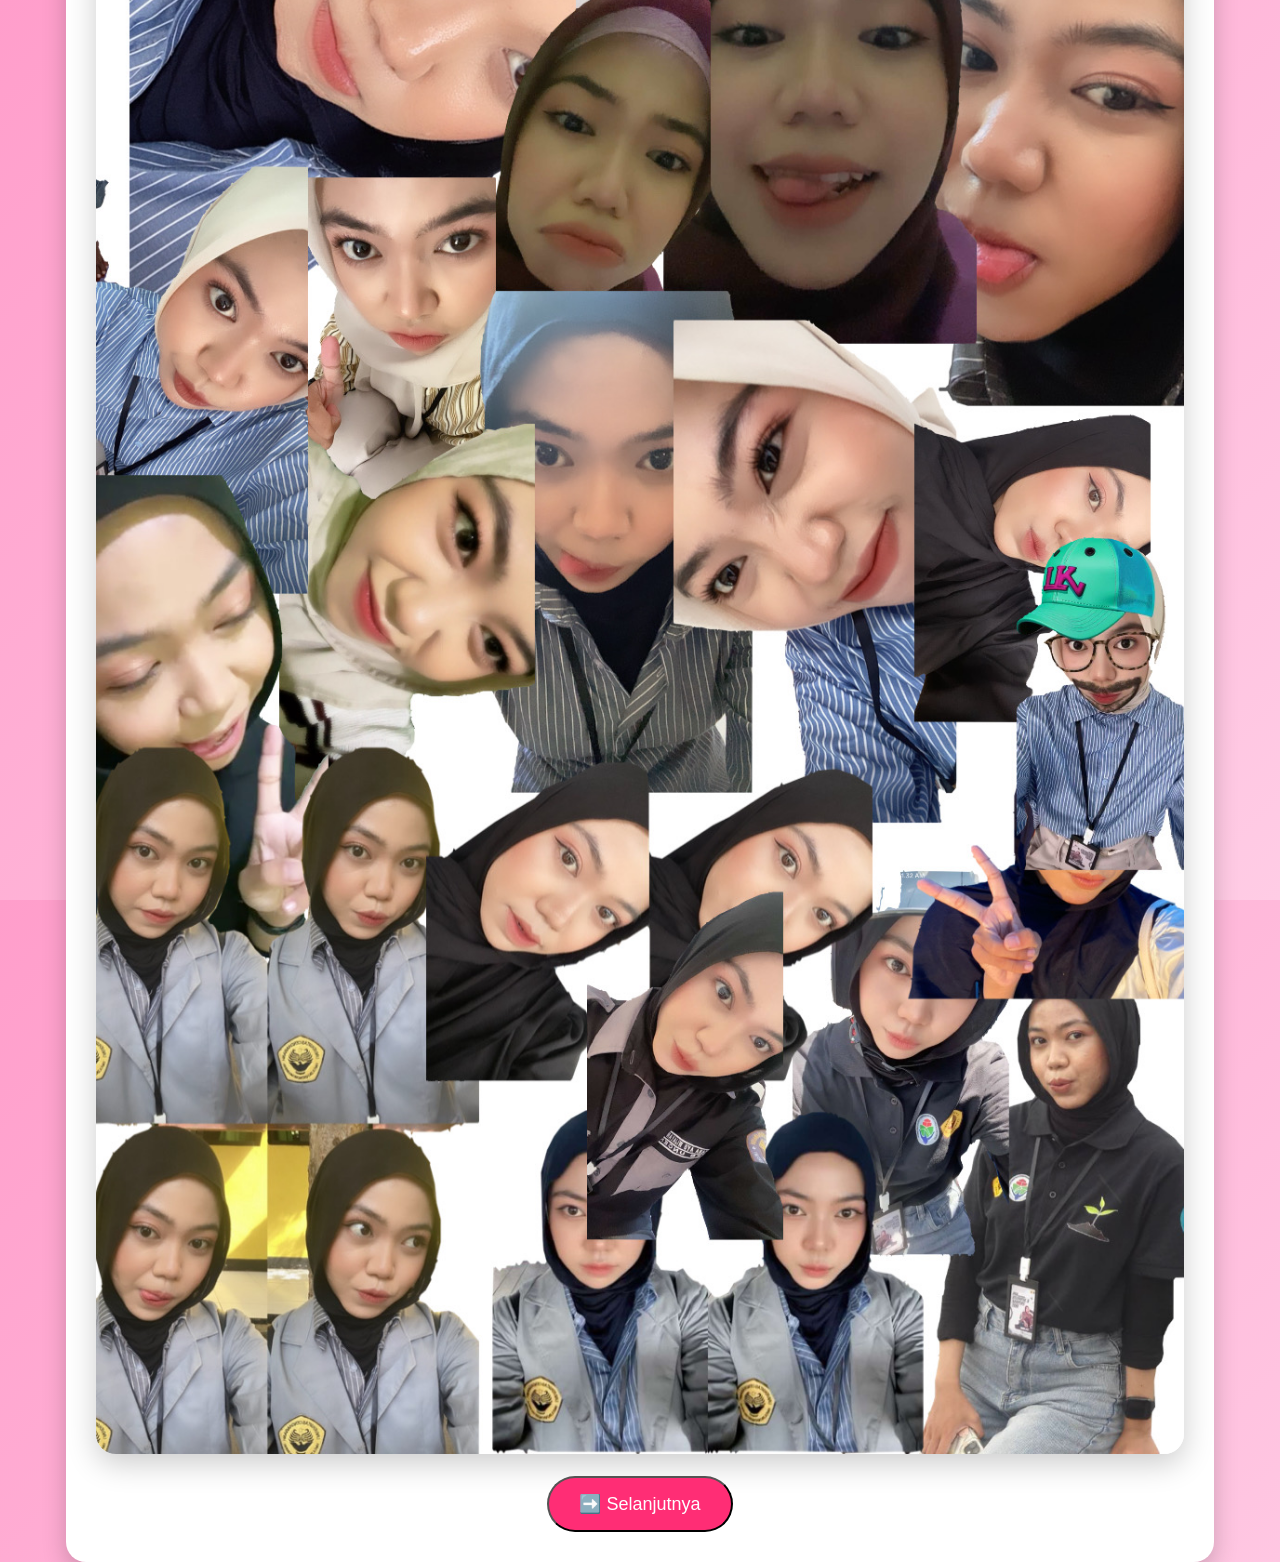
<file: gallery.html>
<!DOCTYPE html>
<html lang="id">
<head>
<meta charset="UTF-8">
<meta name="viewport" content="width=device-width, initial-scale=1.0">
<title>Memory Wall ❤️</title>
<link rel="stylesheet" href="style.css">

<style>
.slide{
display:none;
animation:fade .6s;
}

.slide.active{
display:block;
}

.slide img{
width:100%;
border-radius:20px;
box-shadow:0 10px 30px rgba(0,0,0,.2);
}

@keyframes fade{
from{opacity:0;transform:translateY(20px);}
to{opacity:1;transform:translateY(0);}
}
</style>

</head>

<body>

<div class="container">

<h1>📸 Memory Wall ❤️</h1>

<p class="subtitle">
Every picture has a story,<br>
and every story has you. ❤️
</p>

<div class="slide active">
<img src="IMG_5557.JPG">
</div>

<div class="slide">
<img src="IMG_5558.JPG">
</div>

<div class="slide">
<img src="IMG_5565.JPG">
</div>

<br>

<button class="btn" onclick="nextSlide()">
➡️ Selanjutnya
</button>

</div>

<script>

let index=0;

const slides=document.querySelectorAll(".slide");

function nextSlide(){

slides[index].classList.remove("active");

index++;

if(index>=slides.length){
window.location.href="music.html";
return;
}

slides[index].classList.add("active");

}

</script>

</body>
</html>
</file>
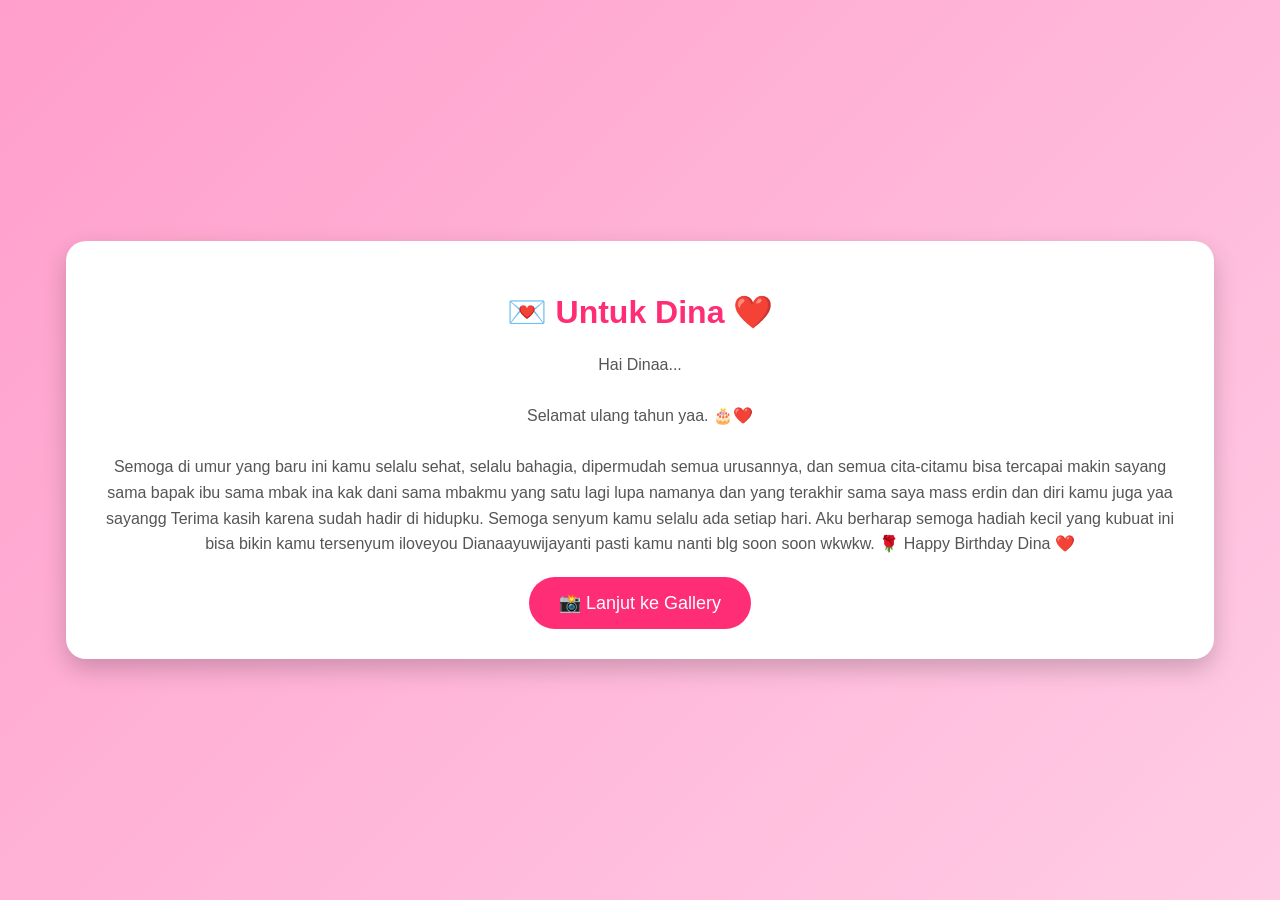
<file: letter.html>
<!DOCTYPE html>
<html lang="id">
<head>
<meta charset="UTF-8">
<meta name="viewport" content="width=device-width, initial-scale=1.0">
<title>Untuk Dina ❤️</title>
<link rel="stylesheet" href="style.css">
</head>

<body>

<div class="container">

<h1>💌 Untuk Dina ❤️</h1>

<p class="subtitle">
Hai Dinaa...<br><br>

Selamat ulang tahun yaa. 🎂❤️<br><br>

Semoga di umur yang baru ini kamu selalu sehat,
selalu bahagia, dipermudah semua urusannya,
dan semua cita-citamu bisa tercapai makin sayang sama bapak ibu sama mbak ina kak dani sama mbakmu yang satu lagi lupa namanya dan yang terakhir sama saya mass erdin dan diri kamu juga yaa sayangg 

Terima kasih karena sudah hadir di hidupku.
Semoga senyum kamu selalu ada setiap hari.

Aku berharap semoga hadiah kecil yang kubuat ini
bisa bikin kamu tersenyum
iloveyou Dianaayuwijayanti pasti kamu nanti blg soon soon wkwkw. 🌹

Happy Birthday Dina ❤️
</p>

<a href="gallery.html" class="btn">📸 Lanjut ke Gallery</a>

</div>

</body>
</html>
</file>
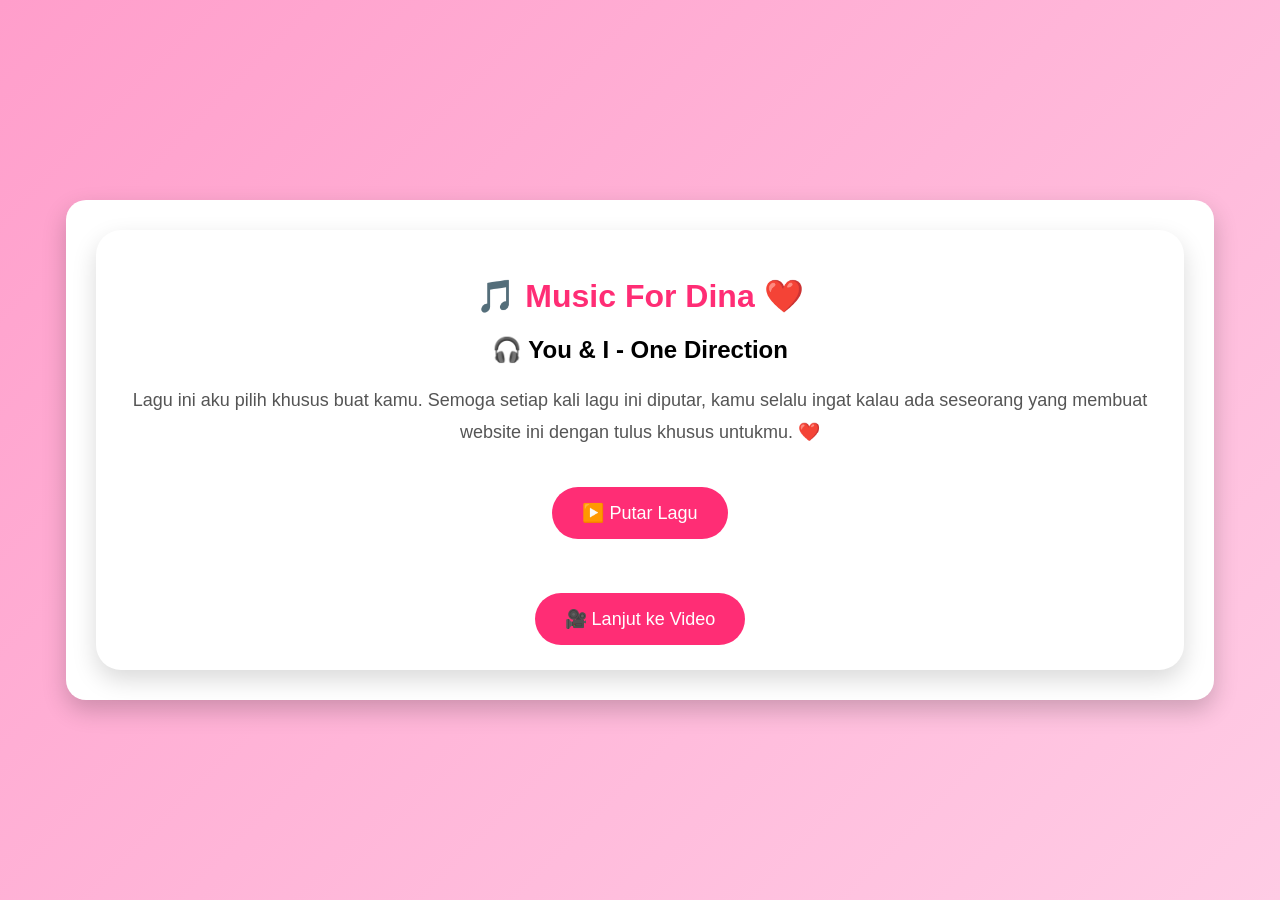
<file: music.html>
<!DOCTYPE html>
<html lang="id">
<head>
<meta charset="UTF-8">
<meta name="viewport" content="width=device-width, initial-scale=1.0">

<title>Music For Dina ❤️</title>

<link rel="stylesheet" href="style.css">

<style>

.music-box{
background:white;
padding:25px;
border-radius:25px;
box-shadow:0 10px 25px rgba(0,0,0,.15);
text-align:center;
}

.music-box h1{
color:#ff2d75;
}

.music-box p{
font-size:18px;
line-height:1.8;
color:#555;
}

.btn2{
background:#ff2d75;
color:white;
padding:15px 30px;
border:none;
border-radius:40px;
font-size:18px;
margin-top:20px;
cursor:pointer;
}

.fade{
animation:fade 2s infinite;
}

@keyframes fade{

0%{opacity:.3;}

50%{opacity:1;}

100%{opacity:.3;}

}

</style>

</head>

<body>

<div class="container">

<div class="music-box">

<h1>🎵 Music For Dina ❤️</h1>

<h2 class="fade">🎧 You & I - One Direction</h2>

<p>

Lagu ini aku pilih khusus buat kamu.

Semoga setiap kali lagu ini diputar,

kamu selalu ingat kalau ada seseorang

yang membuat website ini dengan tulus

khusus untukmu. ❤️

</p>

<audio id="lagu">

<source src="lagu.mp3" type="audio/mpeg">

</audio>

<button class="btn2" onclick="playMusic()">

▶️ Putar Lagu

</button>

<br><br>

<p id="kata"></p>

<br>

<a href="video.html" class="btn">

🎥 Lanjut ke Video

</a>

</div>

</div>

<script>

const audio=document.getElementById("lagu");

const btn=document.querySelector(".btn2");

function playMusic(){

if(audio.paused){

audio.play();

btn.innerHTML="⏸️ Pause Lagu";

}else{

audio.pause();

btn.innerHTML="▶️ Putar Lagu";

}

}

const teks=[

"Aku...",

"bersyukur...",

"dipertemukan...",

"dengan...",

"kamu...",

"❤️"

];

let i=0;

setInterval(()=>{

if(i<teks.length){

document.getElementById("kata").innerHTML=teks[i];

i++;

}

},2000);

</script>

</body>

</html>
</file>
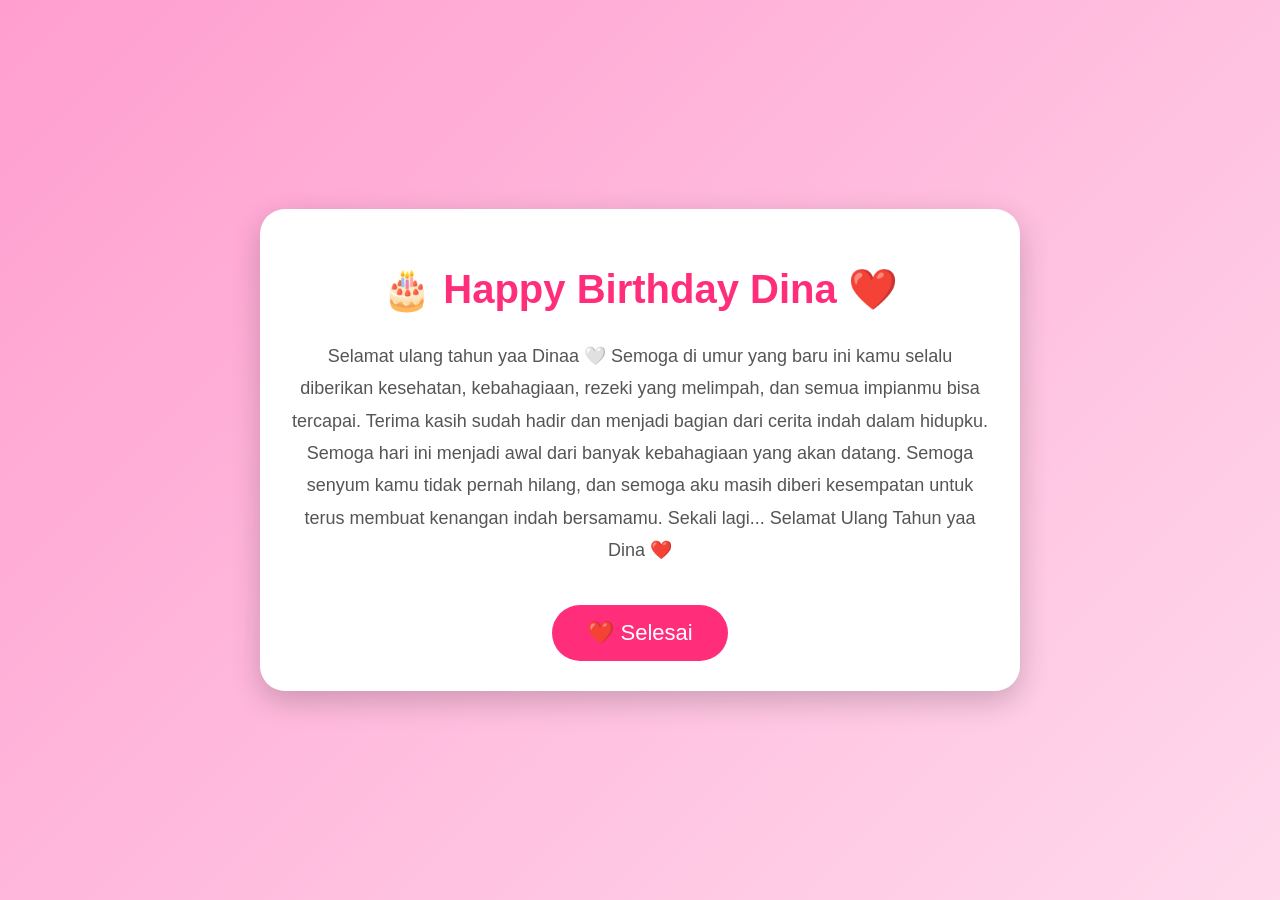
<file: surprise.html>
<!DOCTYPE html>
<html lang="id">
<head>
<meta charset="UTF-8">
<meta name="viewport" content="width=device-width, initial-scale=1.0">
<title>Happy Birthday Dina ❤️</title>

<style>

body{
margin:0;
overflow:hidden;
font-family:Arial,sans-serif;
background:linear-gradient(135deg,#ff9ecf,#ffd9ec);
display:flex;
justify-content:center;
align-items:center;
height:100vh;
text-align:center;
}

.box{
background:white;
padding:30px;
border-radius:25px;
box-shadow:0 10px 30px rgba(0,0,0,.2);
max-width:700px;
z-index:2;
}

h1{
color:#ff2d7a;
font-size:40px;
}

p{
font-size:18px;
color:#555;
line-height:1.8;
}

button{
margin-top:20px;
padding:15px 35px;
font-size:22px;
border:none;
border-radius:40px;
background:#ff2d7a;
color:white;
cursor:pointer;
}

.heart{
position:fixed;
top:-20px;
font-size:25px;
animation:fall linear forwards;
}

@keyframes fall{
to{
transform:translateY(110vh);
}
}

#love{
display:none;
margin-top:20px;
font-size:35px;
color:red;
font-weight:bold;
animation:zoom 1s infinite alternate;
}

@keyframes zoom{
from{
transform:scale(1);
}
to{
transform:scale(1.2);
}
}

</style>

</head>

<body>

<div class="box">

<h1>🎂 Happy Birthday Dina ❤️</h1>

<p>

Selamat ulang tahun yaa Dinaa 🤍

Semoga di umur yang baru ini kamu selalu diberikan kesehatan, kebahagiaan, rezeki yang melimpah, dan semua impianmu bisa tercapai.

Terima kasih sudah hadir dan menjadi bagian dari cerita indah dalam hidupku. Semoga hari ini menjadi awal dari banyak kebahagiaan yang akan datang.

Semoga senyum kamu tidak pernah hilang, dan semoga aku masih diberi kesempatan untuk terus membuat kenangan indah bersamamu.

Sekali lagi...

Selamat Ulang Tahun yaa Dina ❤️

</p>

<button onclick="finish()">
❤️ Selesai
</button>

<div id="love">
I LOVE YOU ❤️
</div>

</div>

<script>

function finish(){

document.getElementById("love").style.display="block";

for(let i=0;i<120;i++){

let heart=document.createElement("div");

heart.className="heart";

heart.innerHTML="❤️";

heart.style.left=Math.random()*100+"vw";

heart.style.animationDuration=(3+Math.random()*4)+"s";

heart.style.fontSize=(18+Math.random()*25)+"px";

document.body.appendChild(heart);

setTimeout(()=>{
heart.remove();
},7000);

}

}

</script>

</body>
</html>
</file>
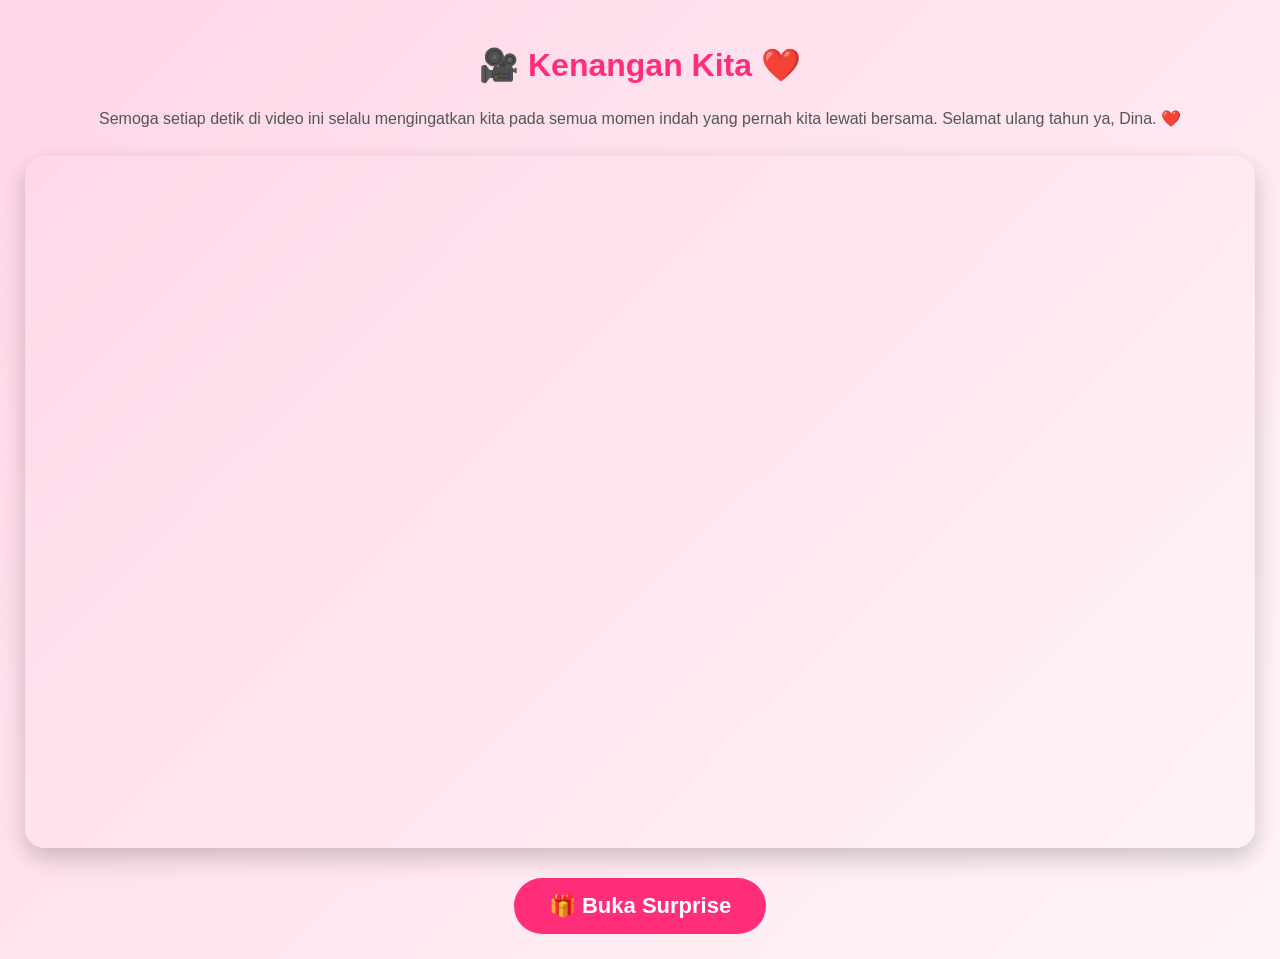
<file: video.html>
<!DOCTYPE html>
<html lang="id">
<head>
<meta charset="UTF-8">
<meta name="viewport" content="width=device-width, initial-scale=1.0">
<title>Kenangan Kita ❤️</title>

<style>
body{
margin:0;
font-family:Arial,sans-serif;
background:linear-gradient(135deg,#ffd6e8,#fff5f8);
text-align:center;
}

.container{
padding:25px;
}

h1{
color:#ff2d7a;
}

p{
color:#555;
line-height:1.6;
}

.video{
position:relative;
padding-bottom:56.25%;
height:0;
overflow:hidden;
border-radius:20px;
margin-top:25px;
box-shadow:0 10px 25px rgba(0,0,0,.2);
}

.video iframe{
position:absolute;
top:0;
left:0;
width:100%;
height:100%;
border:none;
}

.btn{
display:inline-block;
margin-top:30px;
padding:15px 35px;
background:#ff2d7a;
color:white;
text-decoration:none;
font-size:22px;
font-weight:bold;
border-radius:40px;
}
</style>
</head>

<body>

<div class="container">

<h1>🎥 Kenangan Kita ❤️</h1>

<p>
Semoga setiap detik di video ini selalu mengingatkan kita pada semua momen indah yang pernah kita lewati bersama.
Selamat ulang tahun ya, Dina. ❤️
</p>

<div class="video">
<iframe
src="https://www.youtube.com/embed/o6sSlL3-yw0"
allowfullscreen>
</iframe>
</div>

<a href="surprise.html" class="btn">
🎁 Buka Surprise
</a>

</div>

</body>
</html>
</file>
<file: style.css>
body{
    margin:0;
    padding:0;
    background:linear-gradient(135deg,#ff9ecb,#ffcce5);
    font-family:Arial,sans-serif;
    display:flex;
    justify-content:center;
    align-items:center;
    height:100vh;
}

.container{
    text-align:center;
    background:white;
    padding:30px;
    border-radius:20px;
    width:85%;
    box-shadow:0 10px 25px rgba(0,0,0,.2);
}

h1{
    color:#ff2d75;
}

.subtitle{
    color:#555;
    margin:20px 0;
    line-height:1.6;
}

.btn{
    display:inline-block;
    padding:15px 30px;
    background:#ff2d75;
    color:white;
    text-decoration:none;
    border-radius:30px;
    font-size:18px;
}

.btn:hover{
    background:#ff0055;
}
</file>
